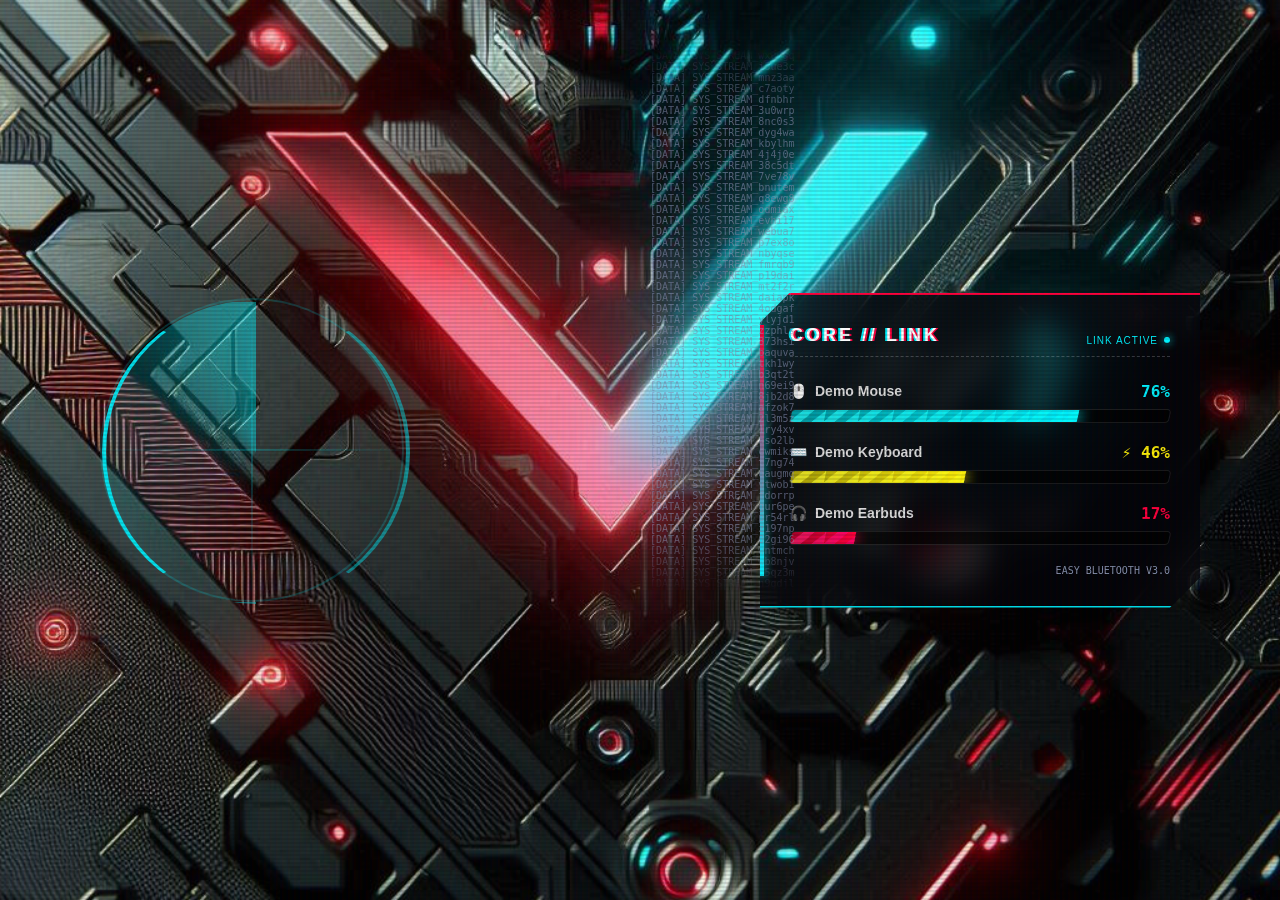
<file: SkinDemo/Mechanical Skin/index.html>
<!DOCTYPE html>
<html lang="zh-CN">
<head>
    <meta charset="UTF-8">
    <title>EasyBluetooth MECHA HUD</title>
    <style>
        :root {
            --neon-red: #ff003c;
            --neon-cyan: #00f3ff;
            --neon-yellow: #fcee0a;
            --panel-bg: rgba(5, 5, 10, 0.75);
            --text-main: #ffffff;
            --text-muted: #8892b0;
        }

        body {
            margin: 0;
            padding: 0;
            width: 100vw;
            height: 100vh;
            background-color: #000;
            background-image: url('bg.jpg');
            background-size: cover;
            background-position: center;
            font-family: 'Segoe UI', 'Microsoft YaHei', sans-serif;
            overflow: hidden;
            display: flex;
            justify-content: flex-end;
            align-items: center;
        }

        body::after {
            content: "";
            position: absolute;
            top: 0;
            left: 0;
            width: 100vw;
            height: 100vh;
            background: linear-gradient(rgba(18, 16, 16, 0) 50%, rgba(0, 0, 0, 0.1) 50%),
                linear-gradient(90deg, rgba(255, 0, 0, 0.03), rgba(0, 255, 0, 0.01), rgba(0, 0, 255, 0.03));
            background-size: 100% 4px, 6px 100%;
            pointer-events: none;
            z-index: 999;
        }

        #mech-panel {
            margin-right: 80px;
            width: 380px;
            background: var(--panel-bg);
            backdrop-filter: blur(15px) saturate(120%);
            -webkit-backdrop-filter: blur(15px) saturate(120%);
            clip-path: polygon(30px 0, 100% 0, 100% calc(100% - 30px), calc(100% - 30px) 100%, 0 100%, 0 30px);
            border-top: 2px solid var(--neon-red);
            border-bottom: 2px solid var(--neon-cyan);
            box-shadow: -15px 15px 30px rgba(0, 0, 0, 0.8);
            padding: 30px;
            position: relative;
        }

        #mech-panel::before {
            content: '';
            position: absolute;
            top: 30px;
            left: 0;
            bottom: 30px;
            width: 4px;
            background: linear-gradient(to bottom, var(--neon-red), var(--neon-cyan));
            box-shadow: 0 0 10px var(--neon-cyan);
        }

        .header {
            display: flex;
            justify-content: space-between;
            align-items: flex-end;
            margin-bottom: 25px;
            padding-bottom: 10px;
            border-bottom: 1px dashed rgba(255, 255, 255, 0.2);
        }

        .title-glitch {
            font-size: 18px;
            font-weight: 900;
            color: var(--text-main);
            letter-spacing: 3px;
            text-transform: uppercase;
            text-shadow: 2px 0 var(--neon-red), -2px 0 var(--neon-cyan);
            position: relative;
        }

        .sys-status {
            font-size: 10px;
            color: var(--neon-cyan);
            letter-spacing: 1px;
            display: flex;
            align-items: center;
            gap: 6px;
        }

        .dot {
            width: 6px;
            height: 6px;
            background: var(--neon-cyan);
            border-radius: 50%;
            box-shadow: 0 0 8px var(--neon-cyan);
            animation: pulse 2s infinite;
        }

        .dot.error {
            background: var(--neon-red);
            box-shadow: 0 0 8px var(--neon-red);
        }

        .device-card {
            margin-bottom: 20px;
            animation: slideUp 0.6s ease-out backwards;
        }

        .dev-header {
            display: flex;
            justify-content: space-between;
            font-size: 14px;
            font-weight: bold;
            margin-bottom: 8px;
            color: #ddd;
        }

        .dev-name {
            display: flex;
            align-items: center;
            gap: 8px;
        }

        .tag-atk {
            background: var(--neon-red);
            color: #000;
            font-size: 9px;
            padding: 2px 4px;
            border-radius: 2px;
            font-weight: 900;
            letter-spacing: 1px;
        }

        .battery-number {
            font-family: 'Consolas', monospace;
            font-size: 16px;
        }

        .bar-container {
            height: 12px;
            background: rgba(0, 0, 0, 0.6);
            border: 1px solid rgba(255, 255, 255, 0.1);
            position: relative;
            overflow: hidden;
            transform: skewX(-12deg);
            border-radius: 4px;
        }

        .bar-fill {
            height: 100%;
            width: 0%;
            position: relative;
        }

        .charging-fx {
            animation: flash 1.5s infinite;
        }

        .footer {
            text-align: right;
            font-size: 10px;
            color: var(--text-muted);
            margin-top: 20px;
            font-family: monospace;
        }

        .panel-scan {
            position: absolute;
            inset: 0;
            pointer-events: none;
            overflow: hidden;
            clip-path: polygon(30px 0, 100% 0, 100% calc(100% - 30px), calc(100% - 30px) 100%, 0 100%, 0 30px);
        }

        .scan-line {
            position: absolute;
            background: linear-gradient(90deg, transparent, rgba(255, 255, 255, 0.9), var(--neon-cyan), transparent);
            width: 55%;
            height: 4px;
            top: 0;
            left: -55%;
            opacity: 0;
            box-shadow: 0 0 10px #fff, 0 0 20px var(--neon-cyan);
        }

        .scanning .scan-line {
            animation: run-border 1.2s ease-out;
        }

        .radar-box {
            position: absolute;
            left: 100px;
            top: 50%;
            transform: translateY(-50%);
            width: 300px;
            height: 300px;
            border-radius: 50%;
            pointer-events: none;
            z-index: 10;
        }

        .radar-inner {
            width: 100%;
            height: 100%;
            border-radius: 50%;
        }

        .radar-crosshair {
            position: absolute;
            top: 50%;
            left: 50%;
            width: 110%;
            transform: translate(-50%, -50%);
        }

        .radar-crosshair-v {
            position: absolute;
            top: 50%;
            left: 50%;
            height: 110%;
            transform: translate(-50%, -50%);
        }

        .scrolling-code {
            position: absolute;
            top: 50px;
            right: 480px;
            width: 150px;
            height: 60vh;
            overflow: hidden;
            font-family: 'Consolas', monospace;
            font-size: 10px;
            pointer-events: none;
            mask-image: linear-gradient(to bottom, transparent, black 20%, black 80%, transparent);
            -webkit-mask-image: linear-gradient(to bottom, transparent, black 10%, black 90%, transparent);
            z-index: 12;
        }

        .scrolling-code-inner {
            display: flex;
            flex-direction: column;
            animation: scroll-up 22s linear infinite;
            white-space: nowrap;
        }

        .spectrum-box {
            position: absolute;
            bottom: 40px;
            left: 100px;
            display: flex;
            align-items: flex-end;
            gap: 4px;
            height: 40px;
            pointer-events: none;
            z-index: 12;
        }

        .bar-visualizer {
            width: 6px;
            border-radius: 2px;
            animation: spectrum-jump 1.2s ease-in-out infinite alternate;
        }

        @keyframes pulse {
            0%, 100% { opacity: 1; }
            50% { opacity: 0.3; }
        }

        @keyframes flash {
            0%, 100% { filter: brightness(1); }
            50% { filter: brightness(1.5); }
        }

        @keyframes slideUp {
            from { opacity: 0; transform: translateY(20px); }
            to { opacity: 1; transform: translateY(0); }
        }

        @keyframes run-border {
            0% { left: -55%; top: 0; opacity: 1; }
            45% { left: 100%; top: 0; opacity: 1; }
            50% { left: 100%; top: 100%; opacity: 0; }
            100% { left: -55%; top: 100%; opacity: 0; }
        }

        @keyframes spin {
            100% { transform: rotate(360deg); }
        }

        @keyframes spin-pulse {
            0%, 100% { opacity: 0.35; }
            50% { opacity: 0.85; }
        }

        @keyframes scroll-up {
            100% { transform: translateY(-50%); }
        }

        @keyframes spectrum-jump {
            0% { height: 10%; }
            100% { height: 90%; }
        }

        @keyframes flow-texture {
            0% { background-position: 0 0; }
            100% { background-position: 34px 0; }
        }

        @keyframes sweep {
            0% { left: -100%; }
            100% { left: 200%; }
        }

        @keyframes glitch-anim-1 {
            0% { clip-path: inset(20% 0 80% 0); transform: translate(-2px, 1px); }
            10% { clip-path: inset(50% 0 10% 0); transform: translate(2px, -1px); }
            20% { clip-path: inset(80% 0 5% 0); transform: translate(-2px, 2px); }
            30% { clip-path: inset(10% 0 60% 0); transform: translate(2px, -2px); }
            40%, 100% { clip-path: inset(50% 0 50% 0); transform: translate(0); }
        }

        @keyframes glitch-anim-2 {
            0% { clip-path: inset(10% 0 60% 0); transform: translate(2px, -1px); }
            10% { clip-path: inset(40% 0 20% 0); transform: translate(-2px, 1px); }
            20% { clip-path: inset(70% 0 10% 0); transform: translate(2px, -2px); }
            30% { clip-path: inset(20% 0 50% 0); transform: translate(-2px, 2px); }
            40%, 100% { clip-path: inset(50% 0 50% 0); transform: translate(0); }
        }

        body[data-theme="flow"] #mech-panel {
            animation: breath 4s ease-in-out infinite alternate;
        }

        body[data-theme="flow"] .panel-scan {
            display: block;
        }

        body[data-theme="flow"] .bar-fill {
            transition: width 1.5s cubic-bezier(0.2, 0.8, 0.2, 1);
            box-shadow: 0 0 15px rgba(0, 243, 255, 0.5);
        }

        body[data-theme="flow"] .bar-fill::after {
            content: '';
            position: absolute;
            inset: 0;
            background-image: repeating-linear-gradient(135deg, transparent, transparent 8px, rgba(255, 255, 255, 0.65) 8px, rgba(255, 255, 255, 0.65) 16px);
            mix-blend-mode: overlay;
            background-size: 34px 100%;
            animation: flow-texture 0.6s linear infinite;
        }

        body[data-theme="flow"] .bar-fill::before {
            content: '';
            position: absolute;
            top: 0;
            left: -100%;
            bottom: 0;
            width: 50%;
            background: linear-gradient(90deg, transparent, rgba(255, 255, 255, 0.9), transparent);
            animation: sweep 2.5s infinite ease-in-out;
            z-index: 2;
            mix-blend-mode: soft-light;
        }

        body[data-theme="flow"] .radar-box {
            border: 2px solid rgba(0, 243, 255, 0.18);
        }

        body[data-theme="flow"] .radar-inner {
            border: 2px solid transparent;
            border-left: 4px solid rgba(0, 243, 255, 0.9);
            border-right: 4px solid rgba(0, 243, 255, 0.45);
            background: conic-gradient(from 0deg, transparent 48%, rgba(0, 243, 255, 0.14) 80%, rgba(0, 243, 255, 0.45) 100%);
            animation: spin 5s linear infinite;
        }

        body[data-theme="flow"] .radar-crosshair {
            height: 1px;
            background: linear-gradient(90deg, transparent, rgba(0, 243, 255, 0.45), transparent);
        }

        body[data-theme="flow"] .radar-crosshair-v {
            width: 1px;
            background: linear-gradient(0deg, transparent, rgba(0, 243, 255, 0.45), transparent);
        }

        body[data-theme="flow"] .scrolling-code {
            color: rgba(136, 146, 176, 0.62);
        }

        body[data-theme="flow"] .bar-visualizer {
            background: linear-gradient(to top, var(--neon-cyan), var(--text-main));
            box-shadow: 0 0 5px var(--neon-cyan);
        }

        body[data-theme="flow"] .title-glitch::before,
        body[data-theme="flow"] .title-glitch::after {
            content: none;
        }

        body[data-theme="glitch"] #mech-panel {
            animation: none;
        }

        body[data-theme="glitch"] .panel-scan {
            display: none;
        }

        body[data-theme="glitch"] .bar-fill {
            transition: width 0.1s linear;
            -webkit-mask-image: repeating-linear-gradient(90deg, black, black 16px, transparent 16px, transparent 18px);
            mask-image: repeating-linear-gradient(90deg, black, black 16px, transparent 16px, transparent 18px);
        }

        body[data-theme="glitch"] .bar-fill::after,
        body[data-theme="glitch"] .bar-fill::before {
            content: none;
        }

        body[data-theme="glitch"] .radar-box {
            border: 2px dashed rgba(0, 243, 255, 0.45);
        }

        body[data-theme="glitch"] .radar-inner {
            border: 2px solid rgba(255, 0, 60, 0.12);
            border-top: 4px solid rgba(255, 0, 60, 0.92);
            border-bottom: 4px solid rgba(0, 243, 255, 0.92);
            background: conic-gradient(from 0deg, transparent 60%, rgba(255, 0, 60, 0.2) 80%, rgba(0, 243, 255, 0.45) 100%);
            animation: spin 3s linear infinite;
        }

        body[data-theme="glitch"] .radar-crosshair {
            height: 2px;
            background: linear-gradient(90deg, transparent, rgba(0, 243, 255, 0.5), transparent);
        }

        body[data-theme="glitch"] .radar-crosshair-v {
            width: 2px;
            background: linear-gradient(0deg, transparent, rgba(0, 243, 255, 0.5), transparent);
            animation: spin-pulse 3s infinite;
        }

        body[data-theme="glitch"] .scrolling-code {
            color: rgba(136, 146, 176, 0.55);
        }

        body[data-theme="glitch"] .bar-visualizer {
            background: var(--neon-cyan);
            opacity: 0.7;
            box-shadow: 0 0 4px var(--neon-cyan);
        }

        body[data-theme="glitch"] .title-glitch::before,
        body[data-theme="glitch"] .title-glitch::after {
            content: "CORE // LINK";
            position: absolute;
            top: 0;
            left: 0;
            right: 0;
            opacity: 0.85;
        }

        body[data-theme="glitch"] .title-glitch::before {
            color: var(--neon-cyan);
            z-index: -1;
            animation: glitch-anim-1 3s infinite;
        }

        body[data-theme="glitch"] .title-glitch::after {
            color: var(--neon-red);
            z-index: -2;
            animation: glitch-anim-2 3s infinite reverse;
        }

        @keyframes breath {
            0% { box-shadow: -15px 15px 30px rgba(0, 0, 0, 0.8), 0 0 5px rgba(0, 243, 255, 0.12); }
            100% { box-shadow: -15px 15px 40px rgba(0, 0, 0, 0.9), 0 0 22px rgba(0, 243, 255, 0.45); }
        }
    </style>
</head>
<body data-theme="flow">
    <div class="radar-box">
        <div class="radar-inner"></div>
        <div class="radar-crosshair"></div>
        <div class="radar-crosshair-v"></div>
    </div>
    <div class="scrolling-code"><div class="scrolling-code-inner" id="hex-scroller"></div></div>
    <div class="spectrum-box" id="spectrum"></div>

    <div id="mech-panel">
        <div class="panel-scan" id="scanner"><div class="scan-line"></div></div>
        <div class="header">
            <div class="title-glitch">CORE // LINK</div>
            <div class="sys-status">
                <span id="status-text">ONLINE</span>
                <div class="dot" id="status-dot"></div>
            </div>
        </div>

        <div id="device-container">
            <div style="color:var(--text-muted); font-size:12px; text-align:center; padding: 20px 0;">WAITING FOR TELEMETRY...</div>
        </div>

        <div class="footer" id="version-text">EASY BLUETOOTH V3.0</div>
    </div>

    <script>
        // Demo Mode - 审核版演示模式
        const DEMO_MODE = true; // 上传前改为 true
        let isDemoMode = DEMO_MODE; // 当前是否使用 Demo 模式
        let demoFallbackCount = 0; // Demo 模式回退计数器

        function getDemoData() {
            // 动态生成略有变化的 Demo 数据，让效果更真实
            return {
                code: 200,
                data: {
                    appVersion: "3.0",
                    devices: [
                        { name: "Demo Mouse", battery: 70 + Math.floor(Math.random() * 10), isCharging: false },
                        { name: "Demo Keyboard", battery: 40 + Math.floor(Math.random() * 10), isCharging: true },
                        { name: "Demo Earbuds", battery: 15 + Math.floor(Math.random() * 10), isCharging: false }
                    ]
                }
            };
        }

        const API_URL = 'http://127.0.0.1:18080/api/v1/status';
        const POLL_MS = 5000;

        const container = document.getElementById('device-container');
        const statusDot = document.getElementById('status-dot');
        const statusText = document.getElementById('status-text');
        const scanner = document.getElementById('scanner');

        let currentTheme = 'flow';
        let lastDeviceNames = '';
        let lastRenderedTheme = '';

        function normalizeTheme(value) {
            const raw = String(value || '').toLowerCase().trim();
            if (!raw) return 'flow';
            if (raw === '1' || raw.includes('glitch') || raw.includes('cyber') || raw.includes('hack')) return 'glitch';
            return 'flow';
        }

        function applyTheme(theme, save = true) {
            currentTheme = normalizeTheme(theme);
            document.body.setAttribute('data-theme', currentTheme);
            if (save) localStorage.setItem('easybluetooth_hud_theme', currentTheme);
            initDecorations();
            lastRenderedTheme = '';
        }

        function getInitialTheme() {
            const q = new URLSearchParams(location.search).get('theme');
            const saved = localStorage.getItem('easybluetooth_hud_theme');
            return normalizeTheme(q || saved || 'flow');
        }

        function registerWallpaperThemeBridge() {
            window.setHudTheme = (theme) => applyTheme(theme, true);

            window.wallpaperPropertyListener = {
                applyUserProperties(properties) {
                    const themeProp =
                        properties.theme ||
                        properties.hudtheme ||
                        properties.style ||
                        properties.effect ||
                        properties.mode;

                    if (!themeProp) return;
                    const value = themeProp.value !== undefined ? themeProp.value : themeProp;
                    applyTheme(value, true);
                }
            };
        }

        function initDecorations() {
            const scroller = document.getElementById('hex-scroller');
            let codes = '';
            if (currentTheme === 'glitch') {
                for (let i = 0; i < 100; i++) {
                    codes += `0x${Math.floor(Math.random() * 16777215).toString(16).padEnd(6, '0').toUpperCase()} // MEM<br>`;
                }
            } else {
                for (let i = 0; i < 100; i++) {
                    codes += `[DATA] SYS_STREAM_${Math.random().toString(36).substring(2, 8)}<br>`;
                }
            }
            scroller.innerHTML = codes + codes;

            const spec = document.getElementById('spectrum');
            let bars = '';
            for (let i = 0; i < 15; i++) {
                if (currentTheme === 'glitch') {
                    const delay = Math.random() * -1.5;
                    bars += `<div class="bar-visualizer" style="animation-delay:${delay}s"></div>`;
                } else {
                    const dur = 0.5 + Math.random();
                    bars += `<div class="bar-visualizer" style="animation-duration:${dur}s"></div>`;
                }
            }
            spec.innerHTML = bars;
        }

        function setOnline(isOnline) {
            if (isOnline) {
                statusDot.className = 'dot';
                statusText.innerText = 'LINK ACTIVE';
                statusText.style.color = 'var(--neon-cyan)';
            } else {
                statusDot.className = 'dot error';
                statusText.innerText = 'LINK LOST';
                statusText.style.color = 'var(--neon-red)';
            }
        }

        function triggerScanAnim() {
            if (currentTheme !== 'flow') return;
            scanner.classList.remove('scanning');
            void scanner.offsetWidth;
            scanner.classList.add('scanning');
        }

        function getDeviceVisual(dev) {
            const name = (dev.name || '').toLowerCase();
            const isATK = dev.source === 'atk';
            let icon = '🔌';
            if (name.includes('mouse') || isATK) icon = '🖱️';
            else if (name.includes('earbuds') || name.includes('head')) icon = '🎧';
            else if (name.includes('key')) icon = '⌨️';

            let color = 'var(--neon-cyan)';
            let gradient = 'linear-gradient(90deg, rgba(0,243,255,0.6), rgba(0,243,255,1))';
            if (dev.battery <= 20) {
                color = 'var(--neon-red)';
                gradient = 'linear-gradient(90deg, rgba(255,0,60,0.65), rgba(255,0,60,1))';
            }
            if (dev.isCharging) {
                color = 'var(--neon-yellow)';
                gradient = 'linear-gradient(90deg, rgba(252,238,10,0.65), rgba(252,238,10,1))';
            }
            return { icon, isATK, color, gradient };
        }

        function buildDeviceRows(devices) {
            let html = '';
            devices.forEach((dev, index) => {
                const visual = getDeviceVisual(dev);
                const batId = `bat-text-${index}`;
                const barId = `bat-bar-${index}`;
                const chargingClass = dev.isCharging ? 'charging-fx' : '';
                html += `
                <div class="device-card" style="animation-delay:${index * 150}ms">
                    <div class="dev-header">
                        <div class="dev-name">
                            <span>${visual.icon}</span>
                            <span>${dev.name}</span>
                            ${visual.isATK ? '<span class="tag-atk">ATK</span>' : ''}
                        </div>
                        <div class="battery-number" id="${batId}" style="color:${visual.color}">---</div>
                    </div>
                    <div class="bar-container">
                        <div id="${barId}" class="bar-fill ${chargingClass}" style="width:0%; background:${currentTheme === 'flow' ? visual.gradient : visual.color}; box-shadow:0 0 15px ${visual.color}"></div>
                    </div>
                </div>`;
            });
            container.innerHTML = html;
        }

        function renderFlow(devices) {
            setTimeout(() => {
                devices.forEach((dev, index) => {
                    const visual = getDeviceVisual(dev);
                    const textEl = document.getElementById(`bat-text-${index}`);
                    const barEl = document.getElementById(`bat-bar-${index}`);
                    if (!textEl || !barEl) return;
                    textEl.innerText = dev.isCharging ? `⚡ ${dev.battery}%` : `${dev.battery}%`;
                    textEl.style.color = visual.color;
                    barEl.style.width = `${dev.battery}%`;
                    barEl.style.background = visual.gradient;
                    barEl.style.boxShadow = `0 0 15px ${visual.color}`;
                });
            }, 50);
        }

        function triggerDecodeAnim(textEl, barEl, targetBat, isCharging, color) {
            const chars = '!@#$%^&*()_+{}|:<>?ABCDEFGHIJKLMNOPQRSTUVWXYZ0123456789';
            const duration = 600;
            let startTime = null;

            function step(timestamp) {
                if (!startTime) startTime = timestamp;
                const progress = timestamp - startTime;
                if (progress < duration) {
                    let randomStr = '';
                    for (let i = 0; i < 3; i++) randomStr += chars[Math.floor(Math.random() * chars.length)];
                    textEl.innerText = randomStr;
                    textEl.style.color = color;
                    barEl.style.background = color;
                    barEl.style.width = `${Math.random() * targetBat}%`;
                    requestAnimationFrame(step);
                } else {
                    textEl.innerText = isCharging ? `⚡ ${targetBat}%` : `${targetBat}%`;
                    textEl.style.color = color;
                    barEl.style.width = `${targetBat}%`;
                    barEl.style.background = color;
                }
            }
            requestAnimationFrame(step);
        }

        function renderGlitch(devices) {
            devices.forEach((dev, index) => {
                const visual = getDeviceVisual(dev);
                const textEl = document.getElementById(`bat-text-${index}`);
                const barEl = document.getElementById(`bat-bar-${index}`);
                if (!textEl || !barEl) return;
                triggerDecodeAnim(textEl, barEl, dev.battery, dev.isCharging, visual.color);
            });
        }

        function renderUI(devices) {
            if (!devices || devices.length === 0) {
                container.innerHTML = '<div style="color:#666;text-align:center;">NO HARDWARE DETECTED</div>';
                lastDeviceNames = '';
                return;
            }

            const currentNames = devices.map(d => d.name).join(',');
            const needRebuildDOM = currentNames !== lastDeviceNames || lastRenderedTheme !== currentTheme;
            if (needRebuildDOM) {
                buildDeviceRows(devices);
                lastDeviceNames = currentNames;
                lastRenderedTheme = currentTheme;
            }

            if (currentTheme === 'glitch') renderGlitch(devices);
            else renderFlow(devices);
        }

        async function fetchAPI() {
            // Demo 模式：先尝试调用真实 API，成功则切换到真实模式
            if (isDemoMode) {
                try {
                    const res = await fetch(API_URL);
                    if (res.ok) {
                        const json = await res.json();
                        if (json.code === 200 && json.data) {
                            isDemoMode = false; // 切换到真实模式
                            console.log('[Demo Mode] API available, switched to real mode');
                            setOnline(true);
                            triggerScanAnim();
                            if (json.data.appVersion) {
                                document.getElementById('version-text').innerText = `EASY BLUETOOTH V${json.data.appVersion}`;
                            }
                            renderUI(json.data.devices || []);
                            return;
                        }
                    }
                } catch (_) {
                    // API 不可用，继续使用 Demo 模式
                }

                // API 不可用，使用 Demo 数据
                demoFallbackCount++;
                const json = getDemoData();
                setOnline(true);
                triggerScanAnim();
                if (json.data.appVersion) {
                    document.getElementById('version-text').innerText = `EASY BLUETOOTH V${json.data.appVersion}`;
                }
                renderUI(json.data.devices);
                return;
            }

            // 真实模式：正常调用 API
            try {
                const res = await fetch(API_URL);
                if (!res.ok) throw new Error('API OFF');
                const json = await res.json();
                if (json.code === 200 && json.data) {
                    setOnline(true);
                    triggerScanAnim();
                    if (json.data.appVersion) {
                        document.getElementById('version-text').innerText = `EASY BLUETOOTH V${json.data.appVersion}`;
                    }
                    renderUI(json.data.devices || []);
                }
            } catch (_) {
                // API 断开时，切回 Demo 模式
                if (DEMO_MODE) {
                    isDemoMode = true;
                    console.log('[Demo Mode] API lost, switched to demo mode');
                }
                setOnline(false);
            }
        }

        applyTheme(getInitialTheme(), false);
        registerWallpaperThemeBridge();

        window.addEventListener('keydown', (e) => {
            if (e.key.toLowerCase() === 't') {
                applyTheme(currentTheme === 'flow' ? 'glitch' : 'flow');
            }
        });

        setInterval(fetchAPI, POLL_MS);
        fetchAPI();
    </script>
</body>
</html>
</file>
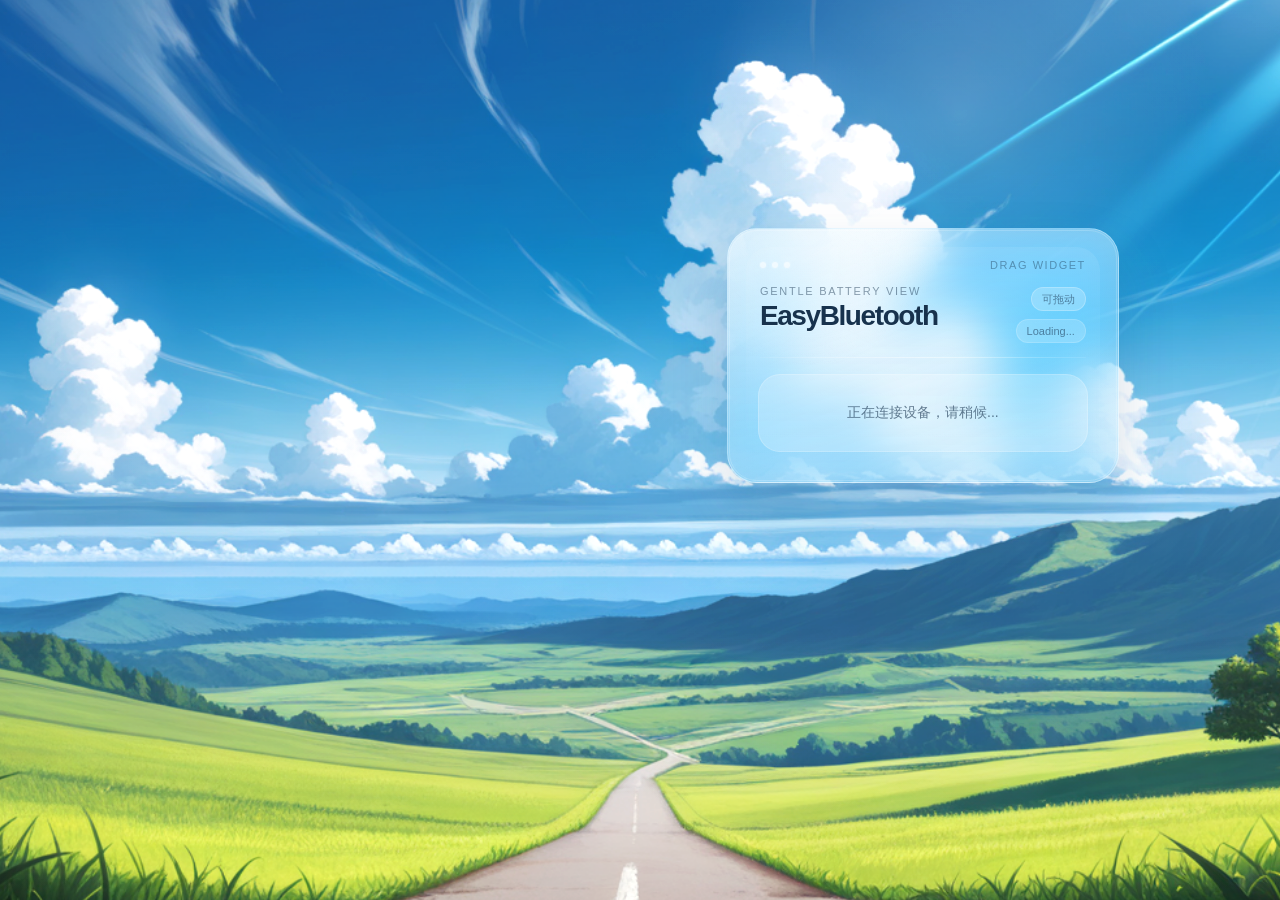
<file: SkinDemo/Sky Skin/index.html>
<!DOCTYPE html>
<html lang="zh-CN">
<head>
    <meta charset="UTF-8">
    <meta name="viewport" content="width=device-width, initial-scale=1.0">
    <title>EasyBluetooth Wallpaper</title>
    <style>
        :root {
            --font-ui: "Segoe UI Variable Text", "Microsoft YaHei UI", sans-serif;
            --font-display: "Segoe UI Variable Display", "Trebuchet MS", "Microsoft YaHei UI", sans-serif;
            --widget-width: min(392px, calc(100vw - 56px));
            --safe-margin: 28px;
            --glass-border: rgba(255, 255, 255, 0.36);
            --glass-border-soft: rgba(255, 255, 255, 0.18);
            --glass-fill-top: rgba(237, 249, 255, 0.54);
            --glass-fill-bottom: rgba(141, 209, 246, 0.34);
            --glass-shadow: 0 28px 56px rgba(14, 70, 122, 0.18);
            --widget-highlight: rgba(255, 255, 255, 0.52);
            --text-primary: #17324d;
            --text-secondary: rgba(23, 50, 77, 0.62);
            --text-muted: rgba(23, 50, 77, 0.42);
            --surface-card: linear-gradient(135deg, rgba(255, 255, 255, 0.54), rgba(228, 245, 255, 0.34));
            --surface-card-hover: linear-gradient(135deg, rgba(255, 255, 255, 0.64), rgba(222, 242, 255, 0.4));
            --color-success: #57c97e;
            --color-warning: #f3bf69;
            --color-danger: #ef8f9b;
        }

        * {
            box-sizing: border-box;
            margin: 0;
            padding: 0;
        }

        html,
        body {
            width: 100%;
            height: 100%;
            overflow: hidden;
            background: #85cdea;
            font-family: var(--font-ui);
        }

        body.dragging-widget,
        body.dragging-widget * {
            user-select: none;
        }

        .background {
            position: fixed;
            inset: -2%;
            background-image: url("bg2.jpg");
            background-size: cover;
            background-position: center;
            filter: contrast(1.03) brightness(1.03) saturate(1.04);
            animation: breathe 34s infinite alternate ease-in-out;
            transform-origin: center;
        }

        .background::after {
            content: "";
            position: absolute;
            inset: 0;
            background:
                radial-gradient(circle at 74% 14%, rgba(255, 255, 255, 0.24), transparent 20%),
                linear-gradient(180deg, rgba(255, 255, 255, 0.08), rgba(255, 255, 255, 0));
            pointer-events: none;
        }

        @keyframes breathe {
            0% {
                transform: scale(1);
            }
            100% {
                transform: scale(1.045);
            }
        }

        .widget-shell {
            position: fixed;
            left: calc(100vw - min(392px, calc(100vw - 56px)) - 10vw);
            top: 34vh;
            width: var(--widget-width);
            z-index: 2;
            touch-action: none;
            will-change: left, top;
        }

        .widget-shell.is-draggable {
            cursor: default;
        }

        .widget-shell.is-dragging {
            cursor: grabbing;
        }

        .glass-card {
            position: relative;
            width: 100%;
            padding: 18px;
            border-radius: 30px;
            overflow: hidden;
            background:
                linear-gradient(160deg, var(--glass-fill-top), var(--glass-fill-bottom));
            border: 1px solid var(--glass-border);
            box-shadow: var(--glass-shadow);
            backdrop-filter: blur(24px) saturate(160%);
            -webkit-backdrop-filter: blur(24px) saturate(160%);
            transition:
                transform 220ms ease,
                box-shadow 220ms ease,
                backdrop-filter 220ms ease,
                -webkit-backdrop-filter 220ms ease;
        }

        .glass-card::before {
            content: "";
            position: absolute;
            inset: 1px;
            border-radius: 28px;
            border: 1px solid rgba(255, 255, 255, 0.18);
            pointer-events: none;
        }

        .glass-card::after {
            content: "";
            position: absolute;
            inset: 0;
            border-radius: inherit;
            background:
                radial-gradient(circle at 20% 0%, rgba(255, 255, 255, 0.5), transparent 34%),
                linear-gradient(180deg, rgba(255, 255, 255, 0.12), rgba(255, 255, 255, 0));
            pointer-events: none;
        }

        .widget-shell.is-dragging .glass-card {
            transform: translateY(-2px) scale(1.01);
            box-shadow: 0 34px 70px rgba(14, 70, 122, 0.24);
            backdrop-filter: blur(28px) saturate(175%);
            -webkit-backdrop-filter: blur(28px) saturate(175%);
        }

        .card-inner {
            position: relative;
            z-index: 1;
            border-radius: 24px;
            padding: 4px;
            background: linear-gradient(180deg, rgba(255, 255, 255, 0.08), rgba(255, 255, 255, 0));
        }

        .drag-handle {
            padding: 8px 10px 14px;
            cursor: grab;
        }

        .widget-shell.is-dragging .drag-handle {
            cursor: grabbing;
        }

        .handle-strip {
            display: flex;
            align-items: center;
            justify-content: space-between;
            gap: 12px;
            margin-bottom: 14px;
        }

        .handle-dotline {
            display: inline-flex;
            gap: 6px;
            align-items: center;
        }

        .handle-dotline span {
            width: 6px;
            height: 6px;
            border-radius: 50%;
            background: rgba(255, 255, 255, 0.6);
            box-shadow: 0 0 0 1px rgba(255, 255, 255, 0.14);
        }

        .handle-hint {
            font-size: 11px;
            letter-spacing: 0.14em;
            text-transform: uppercase;
            color: rgba(23, 50, 77, 0.42);
        }

        .header {
            display: flex;
            justify-content: space-between;
            align-items: flex-start;
            gap: 16px;
        }

        .brand {
            display: flex;
            flex-direction: column;
            gap: 5px;
            min-width: 0;
        }

        .brand-kicker {
            font-size: 11px;
            letter-spacing: 0.16em;
            text-transform: uppercase;
            color: rgba(23, 50, 77, 0.48);
        }

        .brand h1 {
            font-family: var(--font-display);
            font-size: 28px;
            line-height: 1;
            font-weight: 640;
            letter-spacing: -0.05em;
            color: var(--text-primary);
            text-shadow: 0 1px 0 rgba(255, 255, 255, 0.2);
        }

        .header-meta {
            display: flex;
            flex-direction: column;
            align-items: flex-end;
            gap: 8px;
            padding-top: 2px;
            flex-shrink: 0;
        }

        .drag-pill,
        .version {
            display: inline-flex;
            align-items: center;
            justify-content: center;
            min-height: 24px;
            padding: 0 10px;
            border-radius: 999px;
            font-size: 11px;
            line-height: 1;
            white-space: nowrap;
        }

        .drag-pill {
            color: rgba(23, 50, 77, 0.54);
            background: rgba(255, 255, 255, 0.22);
            border: 1px solid rgba(255, 255, 255, 0.22);
        }

        .version {
            color: rgba(23, 50, 77, 0.54);
            background: rgba(255, 255, 255, 0.18);
            border: 1px solid rgba(255, 255, 255, 0.16);
        }

        .header-divider {
            height: 1px;
            margin: 0 10px 16px;
            background: linear-gradient(90deg, rgba(255, 255, 255, 0.06), rgba(255, 255, 255, 0.45), rgba(255, 255, 255, 0.08));
        }

        .device-list {
            display: flex;
            flex-direction: column;
            gap: 14px;
            padding: 0 8px 8px;
        }

        .device-item {
            display: flex;
            align-items: center;
            justify-content: space-between;
            gap: 18px;
            min-height: 86px;
            padding: 16px 18px;
            border-radius: 24px;
            background: var(--surface-card);
            border: 1px solid rgba(255, 255, 255, 0.34);
            box-shadow:
                inset 0 1px 0 rgba(255, 255, 255, 0.24),
                0 10px 26px rgba(60, 128, 176, 0.08);
            transition:
                transform 180ms ease,
                box-shadow 180ms ease,
                background 180ms ease;
        }

        .device-item:hover {
            transform: translateY(-1px);
            background: var(--surface-card-hover);
            box-shadow:
                inset 0 1px 0 rgba(255, 255, 255, 0.28),
                0 16px 30px rgba(60, 128, 176, 0.11);
        }

        .device-leading {
            display: flex;
            align-items: center;
            gap: 14px;
            min-width: 0;
            flex: 1;
        }

        .device-mark {
            width: 44px;
            height: 44px;
            border-radius: 16px;
            display: grid;
            place-items: center;
            color: rgba(23, 50, 77, 0.72);
            font-size: 14px;
            font-weight: 700;
            background:
                radial-gradient(circle at 30% 30%, rgba(255, 255, 255, 0.94), rgba(196, 232, 248, 0.7));
            box-shadow:
                inset 0 1px 0 rgba(255, 255, 255, 0.8),
                0 8px 18px rgba(96, 149, 184, 0.14);
            flex-shrink: 0;
        }

        .device-info {
            display: flex;
            flex-direction: column;
            gap: 8px;
            min-width: 0;
        }

        .device-name {
            font-size: 17px;
            line-height: 1.2;
            font-weight: 620;
            color: var(--text-primary);
            text-shadow: 0 1px 0 rgba(255, 255, 255, 0.18);
            white-space: nowrap;
            overflow: hidden;
            text-overflow: ellipsis;
        }

        .device-source {
            display: inline-flex;
            align-items: center;
            width: fit-content;
            max-width: 100%;
            padding: 5px 10px;
            border-radius: 999px;
            background: rgba(255, 255, 255, 0.3);
            border: 1px solid rgba(255, 255, 255, 0.24);
            color: var(--text-secondary);
            font-size: 11px;
            letter-spacing: 0.06em;
            text-transform: uppercase;
            white-space: nowrap;
            overflow: hidden;
            text-overflow: ellipsis;
        }

        .battery-status {
            display: flex;
            align-items: center;
            gap: 14px;
            flex-shrink: 0;
        }

        .battery-meta {
            display: flex;
            flex-direction: column;
            align-items: flex-end;
            gap: 5px;
        }

        .battery-text {
            font-size: 21px;
            line-height: 1;
            font-weight: 580;
            letter-spacing: -0.03em;
            color: var(--text-primary);
        }

        .battery-state {
            font-size: 11px;
            color: var(--text-muted);
            letter-spacing: 0.04em;
        }

        .battery-icon-wrapper {
            position: relative;
            display: flex;
            align-items: center;
            justify-content: center;
            width: 48px;
            height: 30px;
        }

        .battery-body {
            --battery-color: var(--color-success);
            position: relative;
            width: 42px;
            height: 20px;
            padding: 2px;
            border-radius: 7px;
            border: 1.2px solid rgba(23, 50, 77, 0.58);
            background: rgba(255, 255, 255, 0.32);
            box-shadow: inset 0 1px 0 rgba(255, 255, 255, 0.48);
            overflow: visible;
        }

        .battery-body::after {
            content: "";
            position: absolute;
            right: -4px;
            top: 50%;
            transform: translateY(-50%);
            width: 3px;
            height: 8px;
            border-radius: 0 2px 2px 0;
            background: rgba(23, 50, 77, 0.56);
        }

        .battery-glow {
            position: absolute;
            inset: 1px;
            border-radius: 5px;
            background: var(--battery-color);
            opacity: 0;
            filter: blur(8px);
            transition: opacity 220ms ease;
        }

        .battery-level {
            position: relative;
            z-index: 1;
            height: 100%;
            border-radius: 5px;
            min-width: 4px;
            background: linear-gradient(90deg, rgba(255, 255, 255, 0.24), transparent 34%), var(--battery-color);
            box-shadow: inset 0 0 0 1px rgba(255, 255, 255, 0.16);
            transition: width 520ms cubic-bezier(0.22, 1, 0.36, 1), background-color 220ms ease, box-shadow 220ms ease;
            overflow: hidden;
        }

        .battery-level::after {
            content: "";
            position: absolute;
            inset: 0;
            background: linear-gradient(180deg, rgba(255, 255, 255, 0.36), rgba(255, 255, 255, 0));
            opacity: 0.66;
        }

        .charging-icon {
            position: absolute;
            left: 50%;
            top: 50%;
            width: 11px;
            height: 11px;
            fill: #ffffff;
            opacity: 0;
            transform: translate(-50%, -50%);
            filter: drop-shadow(0 1px 2px rgba(0, 0, 0, 0.18));
            transition: opacity 180ms ease;
            z-index: 2;
            pointer-events: none;
        }

        .battery-icon-wrapper.is-charging .charging-icon {
            opacity: 1;
        }

        .battery-icon-wrapper.is-charging .battery-glow {
            opacity: 0.4;
        }

        .battery-icon-wrapper.is-charging .battery-level {
            box-shadow:
                inset 0 0 0 1px rgba(255, 255, 255, 0.18),
                0 0 12px rgba(87, 201, 126, 0.38);
        }

        .empty-state {
            padding: 26px 18px;
            border-radius: 22px;
            background: rgba(255, 255, 255, 0.22);
            border: 1px solid rgba(255, 255, 255, 0.18);
            text-align: center;
            color: var(--text-secondary);
            font-size: 14px;
            line-height: 1.7;
        }

        @media (max-width: 640px) {
            :root {
                --widget-width: min(388px, calc(100vw - 32px));
                --safe-margin: 16px;
            }

            .widget-shell {
                left: 16px;
                top: 20px;
            }

            .glass-card {
                padding: 14px;
                border-radius: 26px;
            }

            .brand h1 {
                font-size: 24px;
            }

            .device-item {
                min-height: 80px;
                padding: 14px 16px;
            }

            .device-mark {
                width: 40px;
                height: 40px;
                border-radius: 14px;
            }

            .battery-status {
                gap: 10px;
            }
        }
    </style>
</head>
<body>
    <div class="background"></div>

    <div class="widget-shell is-draggable" id="widget-shell">
        <section class="glass-card" id="widget-card" aria-label="EasyBluetooth 设备电量挂件">
            <div class="card-inner">
                <header class="drag-handle" id="drag-handle" aria-label="拖动挂件">
                    <div class="handle-strip">
                        <div class="handle-dotline" aria-hidden="true">
                            <span></span>
                            <span></span>
                            <span></span>
                        </div>
                        <span class="handle-hint">Drag Widget</span>
                    </div>
                    <div class="header">
                        <div class="brand">
                            <span class="brand-kicker">Gentle Battery View</span>
                            <h1>EasyBluetooth</h1>
                        </div>
                        <div class="header-meta">
                            <span class="drag-pill">可拖动</span>
                            <span class="version" id="app-version">Loading...</span>
                        </div>
                    </div>
                </header>

                <div class="header-divider" aria-hidden="true"></div>

                <div class="device-list" id="device-list">
                    <div class="empty-state">正在连接设备，请稍候...</div>
                </div>
            </div>
        </section>
    </div>

    <script>
        const API_URL = "http://127.0.0.1:18080/api/v1/status";
        const REFRESH_RATE = 2000;
        const LAYOUT_STORAGE_KEY = "easybluetooth.healing-widget.layout.v1";
        const VIEWPORT_MARGIN = 28;
        const DEFAULT_LAYOUT = { xRatio: 0.84, yRatio: 0.34 };

        const widgetShell = document.getElementById("widget-shell");
        const dragHandle = document.getElementById("drag-handle");
        const deviceListContainer = document.getElementById("device-list");
        const appVersionSpan = document.getElementById("app-version");

        const dragState = {
            active: false,
            pointerId: null,
            startX: 0,
            startY: 0,
            originLeft: 0,
            originTop: 0
        };

        let currentLayout = loadStoredLayout() || { ...DEFAULT_LAYOUT };

        const boltSvg = "<svg class=\"charging-icon\" viewBox=\"0 0 24 24\" aria-hidden=\"true\"><path d=\"M11 21h-1l1-7H7.5c-.58 0-.57-.32-.38-.66C7.67 12.24 10.72 7 10.72 7H13l-1 7h3.5c.49 0 .56.33.47.51l-.07.15C12.96 17.55 11 21 11 21z\"></path></svg>";

        function clamp(value, min, max) {
            if (max < min) {
                return min;
            }
            return Math.min(Math.max(value, min), max);
        }

        function escapeHtml(value) {
            return String(value ?? "")
                .replaceAll("&", "&amp;")
                .replaceAll("<", "&lt;")
                .replaceAll(">", "&gt;")
                .replaceAll("\"", "&quot;")
                .replaceAll("'", "&#39;");
        }

        function getSafeMargin() {
            return window.innerWidth <= 640 ? 16 : VIEWPORT_MARGIN;
        }

        function getWidgetBounds() {
            const width = widgetShell.offsetWidth;
            const height = widgetShell.offsetHeight;
            const margin = getSafeMargin();

            const minLeft = margin;
            const minTop = margin;
            const maxLeft = Math.max(minLeft, window.innerWidth - width - margin);
            const maxTop = Math.max(minTop, window.innerHeight - height - margin);

            return { minLeft, maxLeft, minTop, maxTop };
        }

        function setWidgetPosition(left, top) {
            const bounds = getWidgetBounds();
            const clampedLeft = clamp(left, bounds.minLeft, bounds.maxLeft);
            const clampedTop = clamp(top, bounds.minTop, bounds.maxTop);

            widgetShell.style.left = clampedLeft + "px";
            widgetShell.style.top = clampedTop + "px";
            return { left: clampedLeft, top: clampedTop };
        }

        function getCurrentPosition() {
            const rect = widgetShell.getBoundingClientRect();
            return { left: rect.left, top: rect.top };
        }

        function captureCurrentLayout() {
            const bounds = getWidgetBounds();
            const { left, top } = getCurrentPosition();
            const xRange = bounds.maxLeft - bounds.minLeft;
            const yRange = bounds.maxTop - bounds.minTop;

            return {
                xRatio: xRange > 0 ? clamp((left - bounds.minLeft) / xRange, 0, 1) : 0,
                yRatio: yRange > 0 ? clamp((top - bounds.minTop) / yRange, 0, 1) : 0
            };
        }

        function applyLayout(layout) {
            const normalized = layout || DEFAULT_LAYOUT;
            const bounds = getWidgetBounds();
            const xRange = bounds.maxLeft - bounds.minLeft;
            const yRange = bounds.maxTop - bounds.minTop;
            const left = bounds.minLeft + xRange * clamp(normalized.xRatio, 0, 1);
            const top = bounds.minTop + yRange * clamp(normalized.yRatio, 0, 1);

            setWidgetPosition(left, top);
            currentLayout = captureCurrentLayout();
        }

        function loadStoredLayout() {
            try {
                const raw = localStorage.getItem(LAYOUT_STORAGE_KEY);
                if (!raw) {
                    return null;
                }

                const parsed = JSON.parse(raw);
                if (!Number.isFinite(parsed?.xRatio) || !Number.isFinite(parsed?.yRatio)) {
                    return null;
                }

                return {
                    xRatio: clamp(parsed.xRatio, 0, 1),
                    yRatio: clamp(parsed.yRatio, 0, 1)
                };
            } catch (error) {
                console.warn("Failed to load widget layout:", error);
                return null;
            }
        }

        function persistCurrentLayout() {
            try {
                currentLayout = captureCurrentLayout();
                localStorage.setItem(LAYOUT_STORAGE_KEY, JSON.stringify(currentLayout));
            } catch (error) {
                console.warn("Failed to save widget layout:", error);
            }
        }

        function syncWidgetWithinViewport(persist = false) {
            const { left, top } = getCurrentPosition();
            setWidgetPosition(left, top);
            currentLayout = captureCurrentLayout();

            if (persist) {
                persistCurrentLayout();
            }
        }

        function beginDrag(event) {
            if (event.button !== 0) {
                return;
            }

            event.preventDefault();
            const { left, top } = getCurrentPosition();

            dragState.active = true;
            dragState.pointerId = event.pointerId;
            dragState.startX = event.clientX;
            dragState.startY = event.clientY;
            dragState.originLeft = left;
            dragState.originTop = top;

            widgetShell.classList.add("is-dragging");
            document.body.classList.add("dragging-widget");
            dragHandle.setPointerCapture(event.pointerId);
        }

        function moveDrag(event) {
            if (!dragState.active || event.pointerId !== dragState.pointerId) {
                return;
            }

            const deltaX = event.clientX - dragState.startX;
            const deltaY = event.clientY - dragState.startY;
            setWidgetPosition(dragState.originLeft + deltaX, dragState.originTop + deltaY);
        }

        function endDrag(event) {
            if (!dragState.active || event.pointerId !== dragState.pointerId) {
                return;
            }

            dragState.active = false;
            widgetShell.classList.remove("is-dragging");
            document.body.classList.remove("dragging-widget");

            if (dragHandle.hasPointerCapture(event.pointerId)) {
                dragHandle.releasePointerCapture(event.pointerId);
            }

            persistCurrentLayout();
            dragState.pointerId = null;
        }

        function getBatteryColor(battery, isCharging) {
            if (isCharging) {
                return "var(--color-success)";
            }
            if (battery <= 20) {
                return "var(--color-danger)";
            }
            if (battery <= 50) {
                return "var(--color-warning)";
            }
            return "var(--color-success)";
        }

        function getBatteryStateText(device) {
            if (device.isCharging) {
                return "充电中";
            }
            if (device.battery <= 20) {
                return "电量偏低";
            }
            return "已连接";
        }

        function getDeviceBadge(device) {
            const source = String(device.source || "").trim();
            const name = String(device.name || "").trim();
            const fallback = source || name || "D";
            return escapeHtml(fallback.charAt(0).toUpperCase());
        }

        function createDeviceHTML(device) {
            const parsedBattery = Number(device.battery);
            const battery = Number.isFinite(parsedBattery) ? parsedBattery : 0;
            const batteryColor = getBatteryColor(battery, !!device.isCharging);
            const chargingClass = device.isCharging ? "is-charging" : "";
            const batteryState = getBatteryStateText({ battery, isCharging: !!device.isCharging });

            return `
                <article class="device-item">
                    <div class="device-leading">
                        <span class="device-mark" aria-hidden="true">${getDeviceBadge(device)}</span>
                        <div class="device-info">
                            <span class="device-name" title="${escapeHtml(device.name)}">${escapeHtml(device.name)}</span>
                            <span class="device-source" title="${escapeHtml(device.source)}">${escapeHtml(device.source)}</span>
                        </div>
                    </div>
                    <div class="battery-status">
                        <div class="battery-meta">
                            <span class="battery-text">${battery}%</span>
                            <span class="battery-state">${batteryState}</span>
                        </div>
                        <div class="battery-icon-wrapper ${chargingClass}">
                            <div class="battery-body" style="--battery-color: ${batteryColor};">
                                <div class="battery-glow"></div>
                                <div class="battery-level" style="width: ${clamp(battery, 0, 100)}%;"></div>
                                ${boltSvg}
                            </div>
                        </div>
                    </div>
                </article>
            `;
        }

        async function updateStatus() {
            try {
                const response = await fetch(API_URL);
                if (!response.ok) {
                    throw new Error("Network response was not ok");
                }

                const result = await response.json();
                if (result.code !== 200 || !result.data) {
                    return;
                }

                const data = result.data;

                if (data.appVersion) {
                    appVersionSpan.textContent = `v${data.appVersion}`;
                }

                if (Array.isArray(data.devices) && data.devices.length > 0) {
                    deviceListContainer.innerHTML = data.devices.map(createDeviceHTML).join("");
                } else {
                    deviceListContainer.innerHTML = "<div class=\"empty-state\">暂无已连接的蓝牙设备</div>";
                }

                requestAnimationFrame(() => {
                    syncWidgetWithinViewport(false);
                });
            } catch (error) {
                console.error("EasyBluetooth API Error:", error);
            }
        }

        dragHandle.addEventListener("pointerdown", beginDrag);
        dragHandle.addEventListener("pointermove", moveDrag);
        dragHandle.addEventListener("pointerup", endDrag);
        dragHandle.addEventListener("pointercancel", endDrag);
        dragHandle.addEventListener("lostpointercapture", () => {
            if (!dragState.active) {
                return;
            }

            dragState.active = false;
            widgetShell.classList.remove("is-dragging");
            document.body.classList.remove("dragging-widget");
            dragState.pointerId = null;
            persistCurrentLayout();
        });

        window.addEventListener("resize", () => {
            if (dragState.active) {
                return;
            }
            requestAnimationFrame(() => {
                applyLayout(currentLayout);
            });
        });

        requestAnimationFrame(() => {
            applyLayout(currentLayout);
        });

        updateStatus();
        setInterval(updateStatus, REFRESH_RATE);
    </script>
</body>
</html>
</file>
